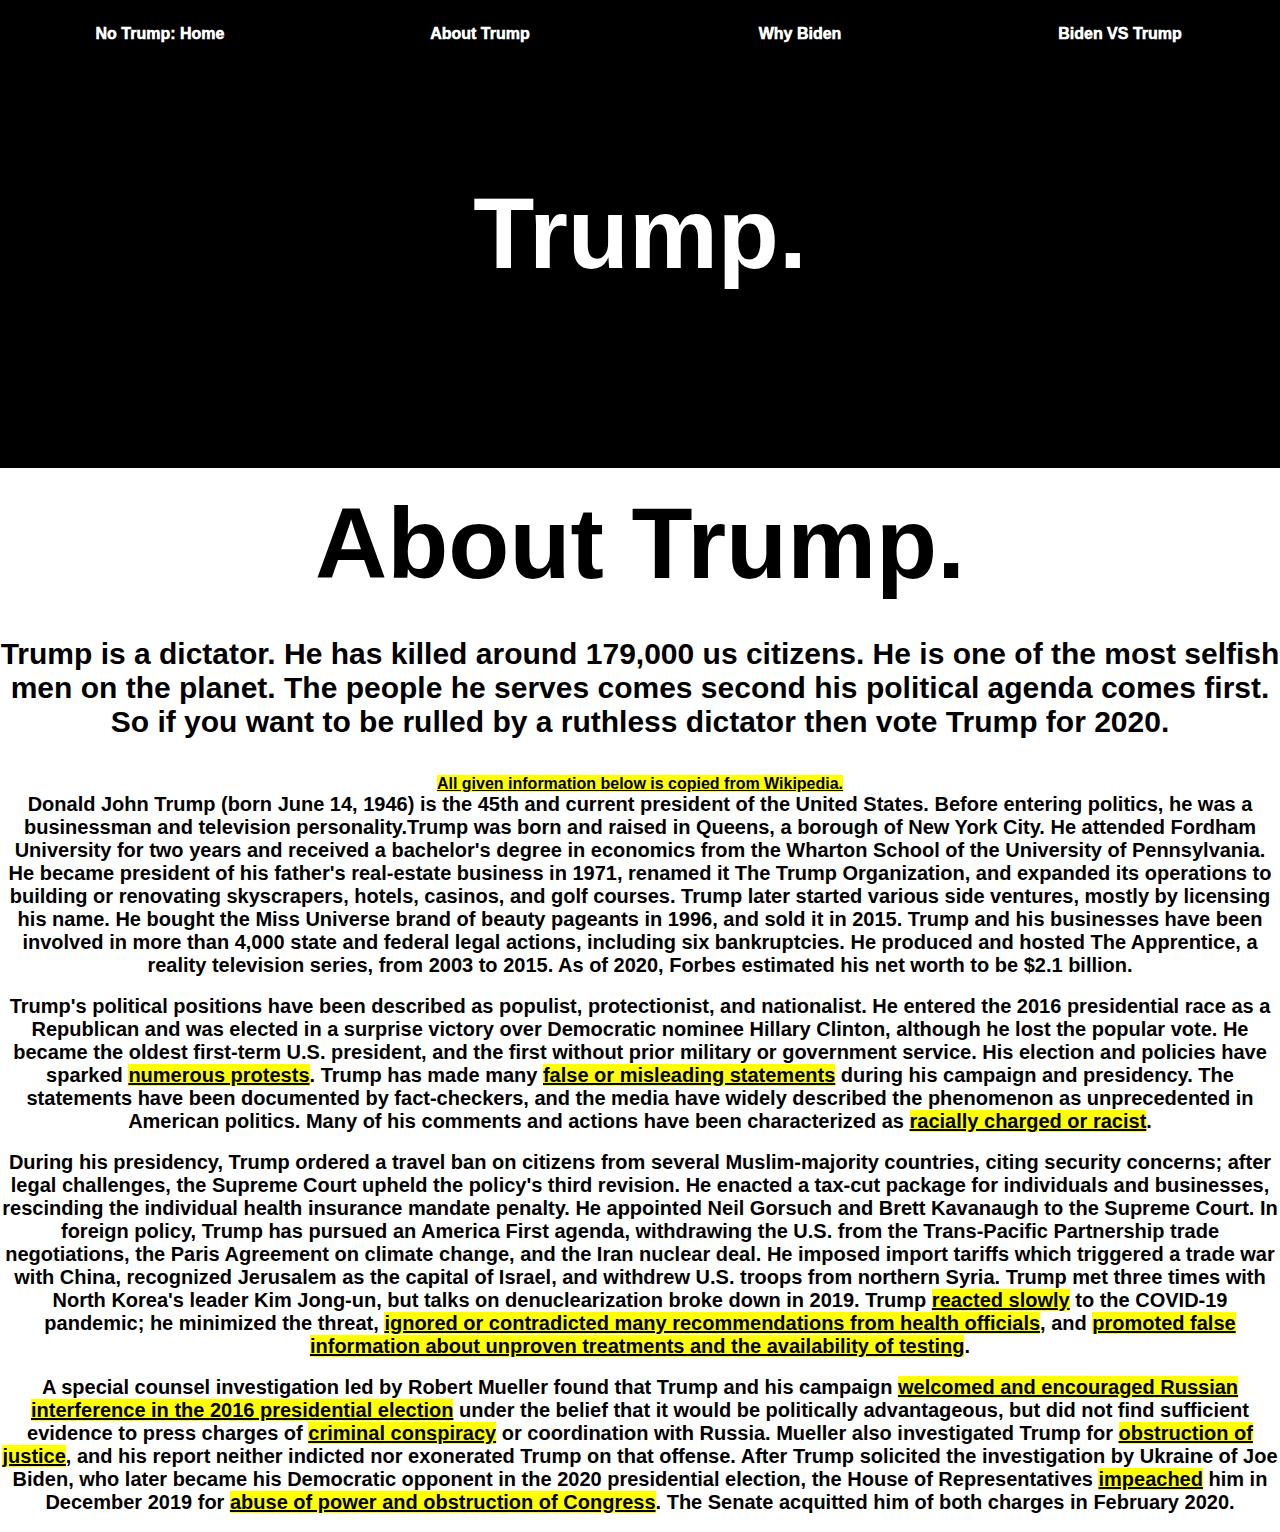
<file: AboutTrump.html>
<!DOCTYPE html>
 <html>
 <head>
 	<title>
 		No Trump 2020
 	</title>
 <link rel="stylesheet" type="text/css" href="Tstyle.css">
 </head>
 <body>
 	
 	<div class ="menu-bar">
 	
 	<ul>
 		<li class="bgcolor"><a href="Index.html">No Trump: Home</a></li>
 		<li class="bgcolor"><a href="AboutTrump.html">About Trump</a></li>
 		<li class="bgcolor"><a href="WhyBiden.html">Why Biden</a></li>
 		<li class="bgcolor"><a href="BidenVSTrump.html">Biden VS Trump</a></li>
 		<li class="bgcolor"><a href="Advertisement.html">Advertisements</a></li>

 	</ul>
 	<div class="wrapper">
 		<div class="img-Trump2">
 		<br>
 		<br>
 		<br>
 		<br>
 		<br>
 		<br>
 		<h1 class="FirstHeader"><center>Trump.</center></h1>
 		</div>
 		<!--<img class="img-Trump1" src="Trump.jpg" alt="Trump">--> 
 	</div>	
 	</div>
 	<br>
 	<h1 class="FirstHeaderBlack"><b><center>About Trump.</center></b></h1>
 	<br>
 	<br>
 	<h2 class="Header2"><center>Trump is a dictator. He has killed around <b>179,000</b> us citizens. He is one of the most selfish men on the planet. The people he serves comes second his political agenda comes first. So if you want to be rulled by a ruthless dictator then vote Trump for 2020.</center></h2>
 	<br>
 	<br>
 	<h4 class="credit"><b><center><mark><u>All given information below is copied from Wikipedia.</u></center></mark></b></h4>

 	<h3 class="RegText"><center>Donald John Trump (born June 14, 1946) is the 45th and current president of the United States. Before entering politics, he was a businessman and television personality.Trump was born and raised in Queens, a borough of New York City. He attended Fordham University for two years and received a bachelor's degree in economics from the Wharton School of the University of Pennsylvania. He became president of his father's real-estate business in 1971, renamed it The Trump Organization, and expanded its operations to building or renovating skyscrapers, hotels, casinos, and golf courses. Trump later started various side ventures, mostly by licensing his name. He bought the Miss Universe brand of beauty pageants in 1996, and sold it in 2015. Trump and his businesses have been involved in more than 4,000 state and federal legal actions, including <b>six bankruptcies</b>. He produced and hosted The Apprentice, a reality television series, from 2003 to 2015. As of 2020, Forbes estimated his net worth to be $2.1 billion.</h3>
 	<br>
 	<h3 class="RegText"><center>Trump's political positions have been described as populist, protectionist, and nationalist. He entered the 2016 presidential race as a Republican and was elected in a surprise victory over Democratic nominee Hillary Clinton, although he lost the popular vote. He became the oldest first-term U.S. president, and the first without prior military or government service. His election and policies have sparked <u><mark>numerous protests</mark></u>. Trump has made many <u><mark>false or misleading statements</mark></u> during his campaign and presidency. The statements have been documented by fact-checkers, and the media have widely described the phenomenon as unprecedented in American politics. Many of his comments and actions have been characterized as <u><mark>racially charged or racist</mark></u>.</h3></center>
 	<br>
 	<h3 class="RegText"><center>During his presidency, Trump ordered a travel ban on citizens from several Muslim-majority countries, citing security concerns; after legal challenges, the Supreme Court upheld the policy's third revision. He enacted a tax-cut package for individuals and businesses, rescinding the individual health insurance mandate penalty. He appointed Neil Gorsuch and Brett Kavanaugh to the Supreme Court. In foreign policy, Trump has pursued an America First agenda, withdrawing the U.S. from the Trans-Pacific Partnership trade negotiations, the Paris Agreement on climate change, and the Iran nuclear deal. He imposed import tariffs which triggered a trade war with China, recognized Jerusalem as the capital of Israel, and withdrew U.S. troops from northern Syria. Trump met three times with North Korea's leader Kim Jong-un, but talks on denuclearization broke down in 2019. Trump <u><mark>reacted slowly</mark></u> to the COVID-19 pandemic; he minimized the threat, <u><mark>ignored or contradicted many recommendations from health officials</mark></u>, and <u><mark>promoted false information about unproven treatments and the availability of testing</mark></u>.</h3></center>
 	<br>
 	<h3 class="RegText"><center>A special counsel investigation led by Robert Mueller found that Trump and his campaign <u><mark>welcomed and encouraged Russian interference in the 2016 presidential election</mark></u> under the belief that it would be politically advantageous, but did not find sufficient evidence to press charges of <u><mark>criminal conspiracy</mark></u> or coordination with Russia. Mueller also investigated Trump for <u><mark>obstruction of justice</mark></u>, and his report neither indicted nor exonerated Trump on that offense. After Trump solicited the investigation by Ukraine of Joe Biden, who later became his Democratic opponent in the 2020 presidential election, the House of Representatives <u><mark>impeached</mark></u> him in December 2019 for <u><mark>abuse of power and obstruction of Congress</mark></u>. The Senate acquitted him of both charges in February 2020.</h3></center>
 	<br> </center>

 </body>
 </html>
</file>
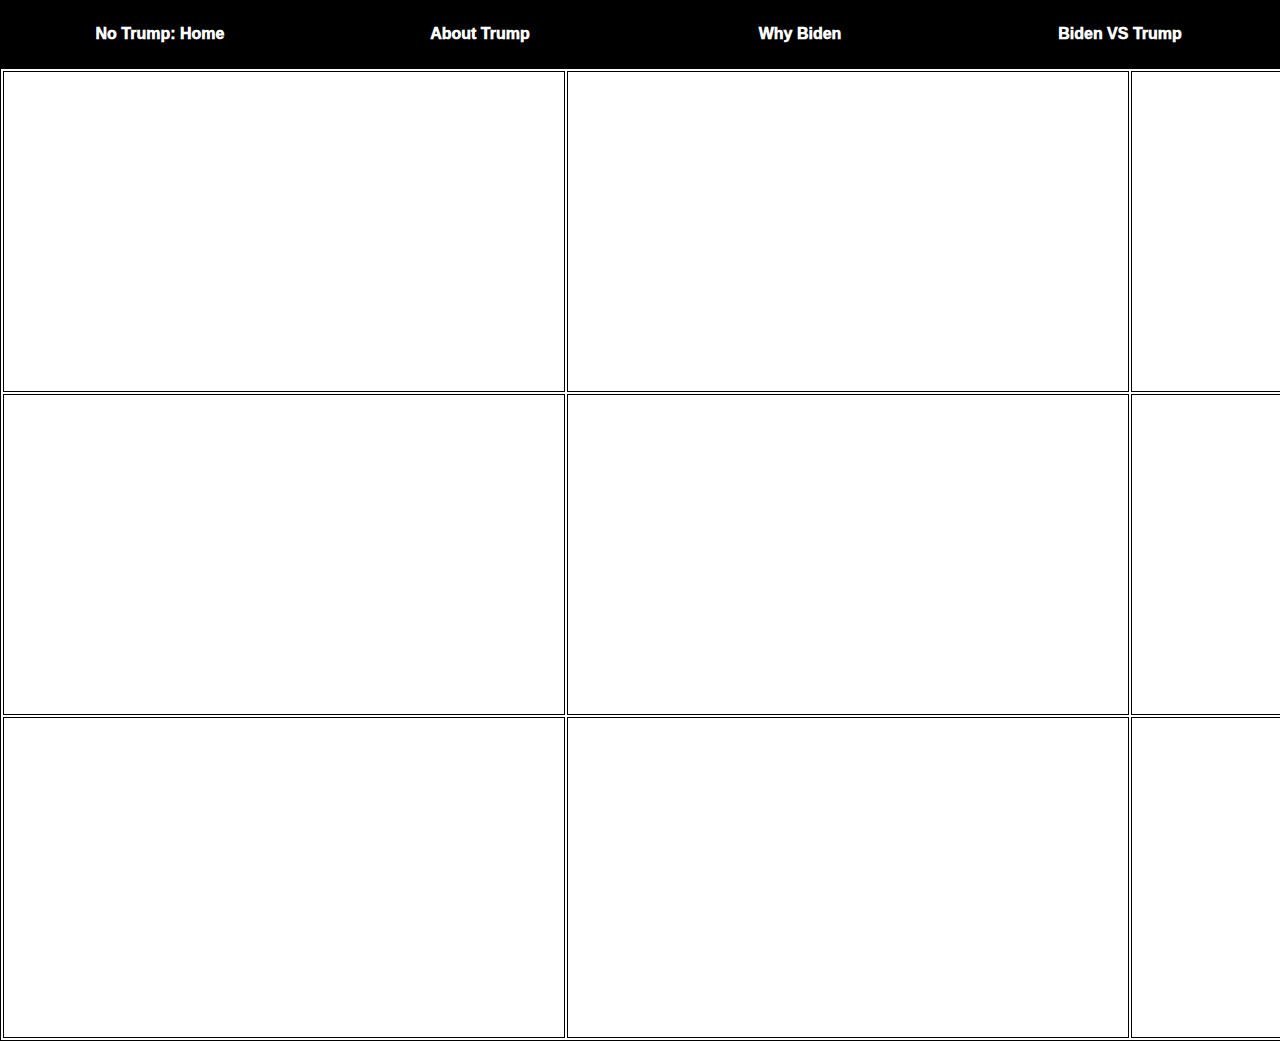
<file: Advertisement.html>
<!DOCTYPE html>
 <html>
 <head>
 	<title>
 		No Trump 2020
 	</title>
 <link rel="stylesheet" type="text/css" href="Tstyle.css">
 </head>
 <body>
 	<div class ="menu-bar">
 	<ul>
 		<li class="bgcolor"><a href="Index.html">No Trump: Home</a></li>
 		<li class="bgcolor"><a href="AboutTrump.html">About Trump</a></li>
 		<li class="bgcolor"><a href="WhyBiden.html">Why Biden</a></li>
 		<li class="bgcolor"><a href="BidenVSTrump.html">Biden VS Trump</a></li>
 		<li class="bgcolor"><a href="Advertisement.html">Advertisements</a></li>

 	</ul>
 	</div>

 	<table class="center">
 		<tr>
 			<th>
 				<iframe width="560" height="315" src="https://www.youtube.com/embed/Md1I2WRgfJY" frameborder="0" allow="accelerometer; autoplay; encrypted-media; gyroscope; picture-in-picture" allowfullscreen></iframe>
 			</th>
 			<th>
 				<iframe width="560" height="315" src="https://www.youtube.com/embed/vG9HWQlbw9Y" frameborder="0" allow="accelerometer; autoplay; encrypted-media; gyroscope; picture-in-picture" allowfullscreen></iframe>
 			</th>
 			<th>
 				<iframe width="560" height="315" src="https://www.youtube.com/embed/B9P2IYE9Uw4" frameborder="0" allow="accelerometer; autoplay; encrypted-media; gyroscope; picture-in-picture" allowfullscreen></iframe> 			</th>
 		</tr>
 		<tr>
 			<td>
 				<iframe width="560" height="315" src="https://www.youtube.com/embed/LKO5z6mQY7A" frameborder="0" allow="accelerometer; autoplay; encrypted-media; gyroscope; picture-in-picture" allowfullscreen></iframe>
 			</td>
 			<td>
 				<iframe width="560" height="315" src="https://www.youtube.com/embed/pyePwpui3ME" frameborder="0" allow="accelerometer; autoplay; encrypted-media; gyroscope; picture-in-picture" allowfullscreen></iframe>
 			</td>
 			<td>
 				<iframe width="560" height="315" src="https://www.youtube.com/embed/dqCoCRmNUuA" frameborder="0" allow="accelerometer; autoplay; encrypted-media; gyroscope; picture-in-picture" allowfullscreen></iframe>
 			</td>
 		</tr>
 		<tr>
 			<td>
 				<iframe width="560" height="315" src="https://www.youtube.com/embed/aHwz9STle7M" frameborder="0" allow="accelerometer; autoplay; encrypted-media; gyroscope; picture-in-picture" allowfullscreen></iframe>
 			</td>
 			<td>
 				<iframe width="560" height="315" src="https://www.youtube.com/embed/2uLJkpH__os" frameborder="0" allow="accelerometer; autoplay; encrypted-media; gyroscope; picture-in-picture" allowfullscreen></iframe>
 			</td>
 			<td>
 				<iframe width="560" height="315" src="https://www.youtube.com/embed/6dQNq8yuJ9M" frameborder="0" allow="accelerometer; autoplay; encrypted-media; gyroscope; picture-in-picture" allowfullscreen></iframe>
 			</td>
 		</tr>
 	</table>
 
 </body>
 </html>
</file>
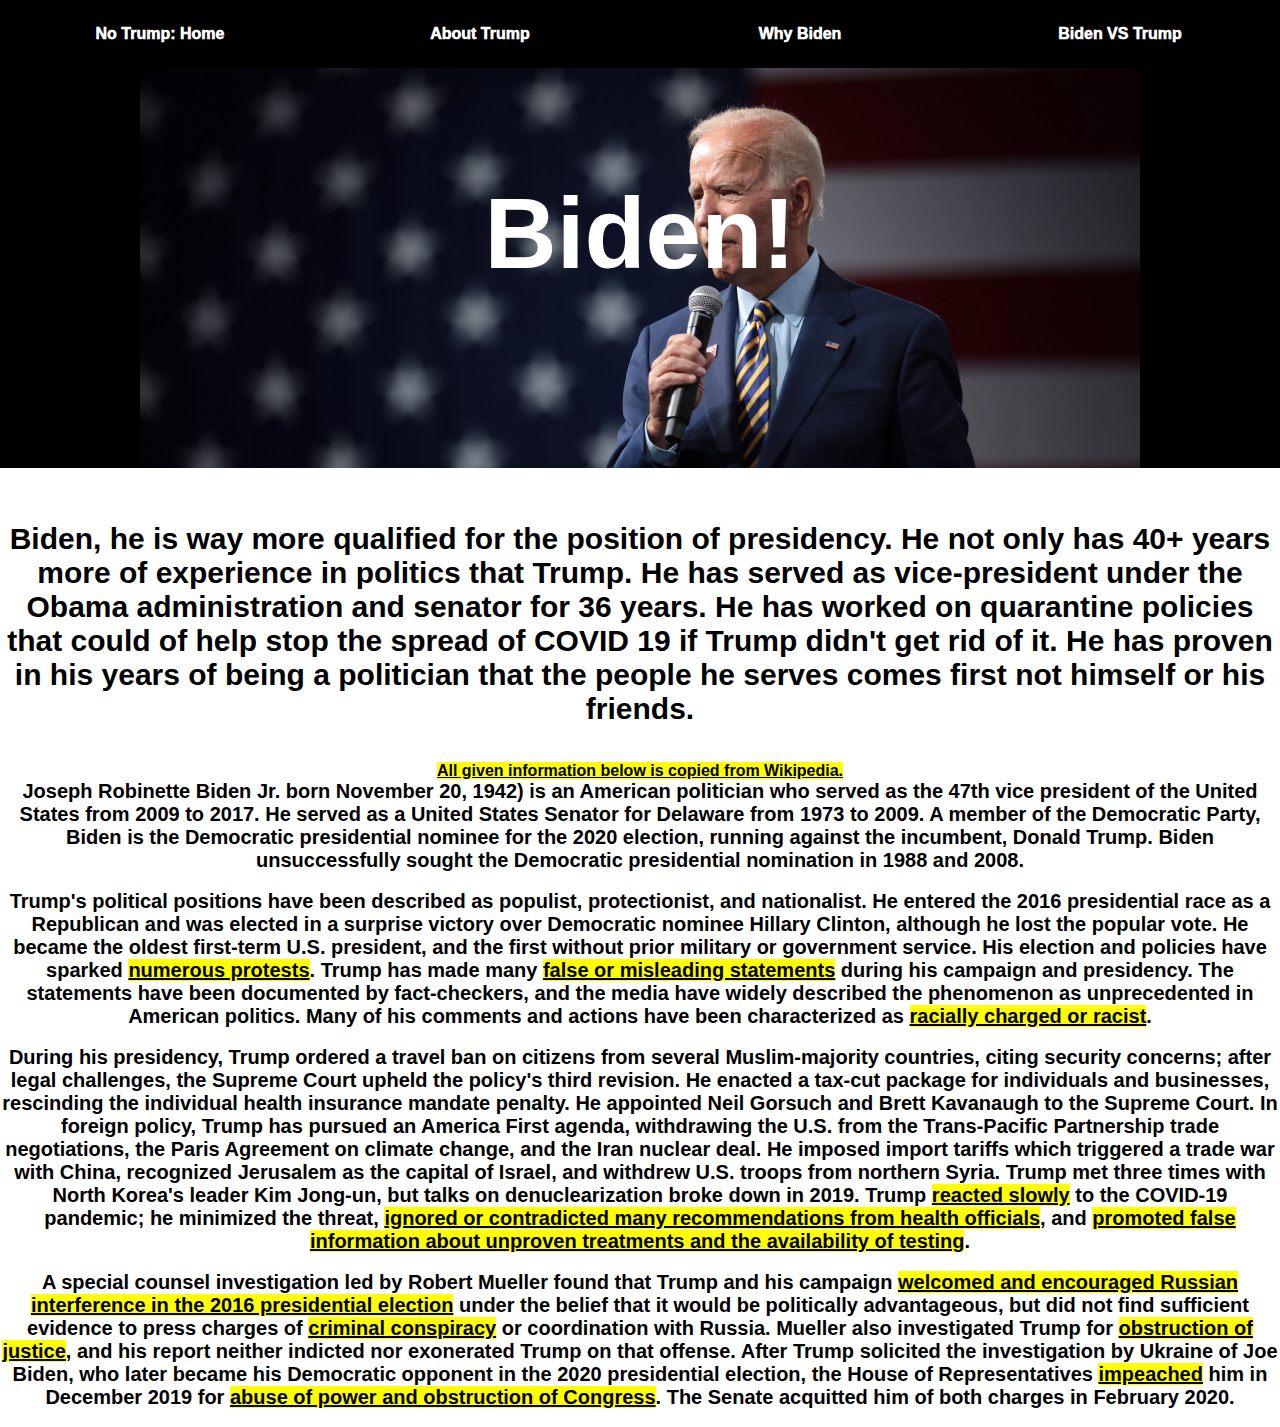
<file: WhyBiden.html>
<!DOCTYPE html>
 <html>
 <head>
 	<title>
 		No Trump 2020
 	</title>
 <link rel="stylesheet" type="text/css" href="Tstyle.css">
 </head>
 <body>
 	<div class ="menu-bar">
 	<ul>
 		<li class="bgcolor"><a href="Index.html">No Trump: Home</a></li>
 		<li class="bgcolor"><a href="AboutTrump.html">About Trump</a></li>
 		<li class="bgcolor"><a href="WhyBiden.html">Why Biden</a></li>
 		<li class="bgcolor"><a href="BidenVSTrump.html">Biden VS Trump</a></li>
 		<li class="bgcolor"><a href="Advertisement.html">Advertisements</a></li>

 	</ul>


 	<div class="wrapper">
 		<div class="img-Biden1">
 		<br>
 		<br>
 		<br>
 		<br>
 		<br>
 		<br>
 		<h1 class="FirstHeader"><center>Biden!</center></h1>
 		</div>
	</div>
	</div>
	<br>
	<br>
	<br>
	<H2 class="BidenText"><center>Biden, he is way more qualified for the position of presidency. He not only has 40+ years more of experience in politics that Trump. He has served as vice-president under the Obama administration and senator for 36 years. He has worked on quarantine policies that could of help stop the spread of COVID 19 if Trump didn't get rid of it. He has proven in his years of being a politician that the people he serves comes first not himself or his friends.</H2></center>
	<h3></h3>
	<br>
	<br>
	<h4 class="credit"><b><center><mark><u>All given information below is copied from Wikipedia.</u></center></mark></b></h4>

 	<h3 class="RegText"><center>Joseph Robinette Biden Jr. born November 20, 1942) is an American politician who served as the 47th vice president of the United States from 2009 to 2017. He served as a United States Senator for Delaware from 1973 to 2009. A member of the Democratic Party, Biden is the Democratic presidential nominee for the 2020 election, running against the incumbent, Donald Trump. Biden unsuccessfully sought the Democratic presidential nomination in 1988 and 2008.</h3>
 	<br>
 	<h3 class="RegText"><center>Trump's political positions have been described as populist, protectionist, and nationalist. He entered the 2016 presidential race as a Republican and was elected in a surprise victory over Democratic nominee Hillary Clinton, although he lost the popular vote. He became the oldest first-term U.S. president, and the first without prior military or government service. His election and policies have sparked <u><mark>numerous protests</mark></u>. Trump has made many <u><mark>false or misleading statements</mark></u> during his campaign and presidency. The statements have been documented by fact-checkers, and the media have widely described the phenomenon as unprecedented in American politics. Many of his comments and actions have been characterized as <u><mark>racially charged or racist</mark></u>.</h3></center>
 	<br>
 	<h3 class="RegText"><center>During his presidency, Trump ordered a travel ban on citizens from several Muslim-majority countries, citing security concerns; after legal challenges, the Supreme Court upheld the policy's third revision. He enacted a tax-cut package for individuals and businesses, rescinding the individual health insurance mandate penalty. He appointed Neil Gorsuch and Brett Kavanaugh to the Supreme Court. In foreign policy, Trump has pursued an America First agenda, withdrawing the U.S. from the Trans-Pacific Partnership trade negotiations, the Paris Agreement on climate change, and the Iran nuclear deal. He imposed import tariffs which triggered a trade war with China, recognized Jerusalem as the capital of Israel, and withdrew U.S. troops from northern Syria. Trump met three times with North Korea's leader Kim Jong-un, but talks on denuclearization broke down in 2019. Trump <u><mark>reacted slowly</mark></u> to the COVID-19 pandemic; he minimized the threat, <u><mark>ignored or contradicted many recommendations from health officials</mark></u>, and <u><mark>promoted false information about unproven treatments and the availability of testing</mark></u>.</h3></center>
 	<br>
 	<h3 class="RegText"><center>A special counsel investigation led by Robert Mueller found that Trump and his campaign <u><mark>welcomed and encouraged Russian interference in the 2016 presidential election</mark></u> under the belief that it would be politically advantageous, but did not find sufficient evidence to press charges of <u><mark>criminal conspiracy</mark></u> or coordination with Russia. Mueller also investigated Trump for <u><mark>obstruction of justice</mark></u>, and his report neither indicted nor exonerated Trump on that offense. After Trump solicited the investigation by Ukraine of Joe Biden, who later became his Democratic opponent in the 2020 presidential election, the House of Representatives <u><mark>impeached</mark></u> him in December 2019 for <u><mark>abuse of power and obstruction of Congress</mark></u>. The Senate acquitted him of both charges in February 2020.</h3></center>
 	<br> </center>
 
 </body>
 </html>
</file>
<file: Tstyle.css>
*
{
	padding: 0;
	margin: 0;
	box-sizing: border-box;
}
Body
{
	background-color: white;
	font: arial;

}
.menu-bar
{
	background: black;
	text-align: center;
}
.menu-bar ul
{
	display: inline-flex;
	list-style: none;
	color: white;
}
.menu-bar ul li
{
	width: 300px;
	margin: 10px;
	padding: 15px;
	font-family: arial;
	font-weight: 1000;
}

.menu-bar ul li a
{
	text-decoration: none;
	color: white;
}

.bigheader
{
	color: white;
	font: arial;
}

.FirstHeader
{
	font-family: arial;
	color: white;
	font-weight: 1200;
	font-size: 100px;
}

.wrapper
{
	margin: 0 auto;
	width: 1000px;
}

.img-Trump1
{
	width: 100%;
	height: 400px;
	background-image: url(Trump.jpg);
	background-size: cover;
	background-repeat: no-repeat;
	background-position: center;
	display: block;
	margin-left: auto;
	margin-right: auto;
}

.img-Biden1
{
	width: 100%;
	height: 400px;
	background-image: url(Biden.jpg);
	background-size: cover;
	background-repeat: no-repeat;
	background-position: top;
	display: block;
	margin-left: auto;
	margin-right: auto;
}

.RegText
{
	font-family: arial;
	color: black;
	font-weight: 700;
	font-size: 20px;
}

.FirstHeaderBlack
{
	font-family: arial;
	color: black;
	font-weight: 1200;
	font-size: 100px;
}

.RegTextBig
{
	font-family: arial;
	color: black;
	font-weight: 700;
	font-size: 40px;
}

.Header2
{
	font-family: arial;
	color: black;
	font-weight: 700;
	font-size: 30px;
}

.credit
{
	font-family: arial;
	color: black;
	font-weight: 700;
	font size: 25;
}

.BidenText
{
	font-family: arial;
	color: black;
	font-weight: 1200;
	font-size: 30px;
}

table
{
	width: 400px
}

th {
	text-align: center;
}

td {
	text-align: center;
}

table, th, td
{
	border: 1px solid #000

}

table.center {
	margin-right: auto;
	margin-left: auto;
}

.img-Trump2
{
	width: 100%;
	height: 400px;
	background-image: url(https://media.vanityfair.com/photos/5e7506069c91c70009797042/3:2/w_1998,h_1332,c_limit/donaldtrumppeteralexander.jpg);
	background-size: cover;
	background-repeat: no-repeat;
	background-position: center;
	display: block;
	margin-left: auto;
	margin-right: auto;
}
</file>
